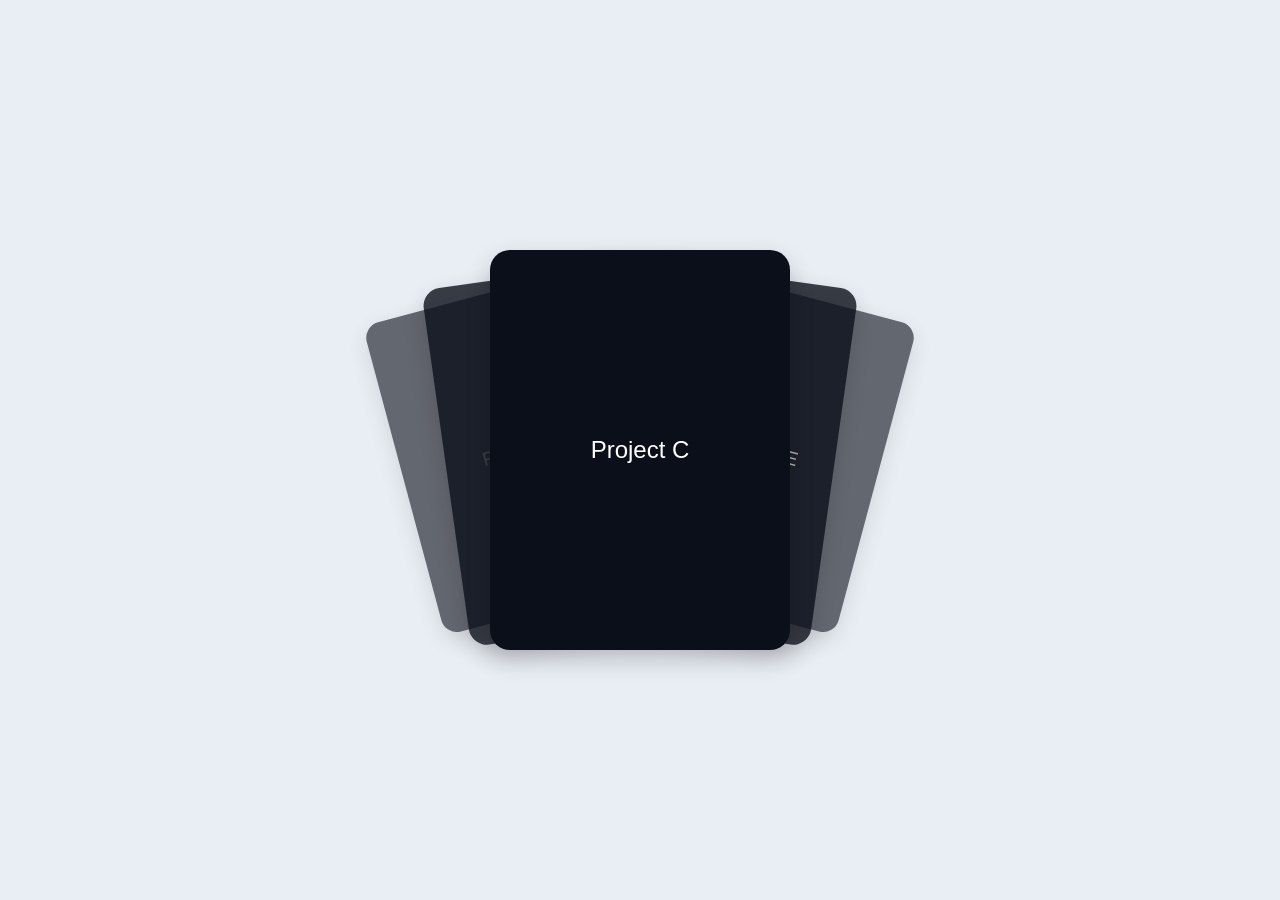
<file: index.html>
<!DOCTYPE html>
<html lang="en">
<head>
<meta charset="UTF-8">
<meta name="viewport" content="width=device-width, initial-scale=1.0">
<title>Card Carousel</title>

<style>
body {
  margin: 0;
  height: 100vh;
  display: flex;
  justify-content: center;
  align-items: center;
  background: #e9eef5;
  font-family: Arial, sans-serif;
}

.deck {
  position: relative;
  width: 300px;
  height: 400px;
  perspective: 1000px;
}

.card {
  position: absolute;
  width: 100%;
  height: 100%;
  background: #0b0f19;
  color: white;
  border-radius: 20px;
  display: flex;
  justify-content: center;
  align-items: center;
  font-size: 24px;
  cursor: pointer;
  transition: all 0.5s ease;
  box-shadow: 0 10px 25px rgba(0,0,0,0.2);
}

/* Position styles */
.c1 { transform: translateX(-120px) rotate(-15deg) scale(0.8); opacity: 0.6; }
.c2 { transform: translateX(-60px) rotate(-8deg) scale(0.9); opacity: 0.8; }
.c3 { transform: translateX(0) rotate(0deg) scale(1); z-index: 5; }
.c4 { transform: translateX(60px) rotate(8deg) scale(0.9); opacity: 0.8; }
.c5 { transform: translateX(120px) rotate(15deg) scale(0.8); opacity: 0.6; }

</style>
</head>

<body>

<div class="deck">
  <div class="card c1">Project A</div>
  <div class="card c2">Project B</div>
  <div class="card c3">Project C</div>
  <div class="card c4">Project D</div>
  <div class="card c5">Project E</div>
</div>

<script>
const cards = document.querySelectorAll('.card');
let classes = ['c1','c2','c3','c4','c5'];

cards.forEach((card, index) => {
  card.addEventListener('click', () => {
    rotateCards();
  });
});

function rotateCards() {
  classes.unshift(classes.pop()); // rotate array

  cards.forEach((card, i) => {
    card.className = 'card ' + classes[i];
  });
}
</script>

</body>
</html>
</file>
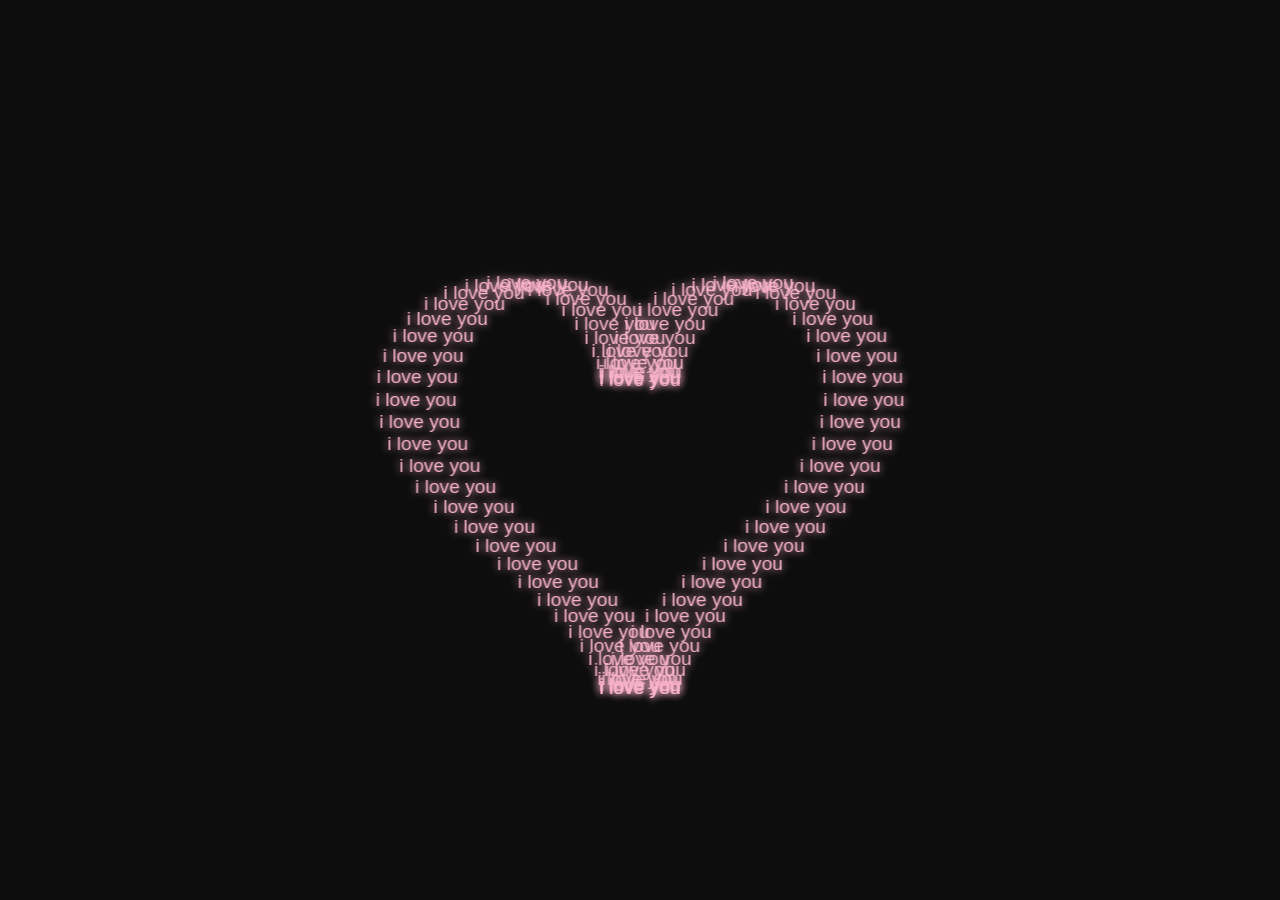
<file: heart.html>
<!DOCTYPE html>
<html lang="ru">
<head>
    <meta charset="UTF-8">
    <meta name="viewport" content="width=device-width, initial-scale=1.0">
    <title>Programmed Love</title>
    <style>
        body {
            margin: 0;
            background-color: #0d0d0d;
            display: flex;
            justify-content: center;
            align-items: center;
            height: 100vh;
            overflow: hidden;
            font-family: Arial, sans-serif;
        }

        .heart-container {
            position: relative;
            width: 100%;
            height: 100%;
            perspective: 1000px;
            transform-style: preserve-3d;
        }

        .love-word {
            position: absolute;
            color: #f8b3c9;
            font-size: 1.2rem;
            text-shadow: 0 0 8px #f8b3c9; 
            white-space: nowrap;
            transform: translate(-50%, -50%);
            animation: heart-anim 2.5s infinite ease-in-out;
        }

        @keyframes heart-anim {
            0% { 
                opacity: 0.7; 
                transform: translate(-50%, -50%) scale(1) translateZ(0); 
            }
            50% { 
                opacity: 1; 
                transform: translate(-50%, -50%) scale(1.05) translateZ(30px); 
                text-shadow: 0 0 15px #f8b3c9, 0 0 25px #f8b3c9; 
            }
            100% { 
                opacity: 0.7; 
                transform: translate(-50%, -50%) scale(1) translateZ(0); 
            }
        }
    </style>
</head>
<body>

    <div class="heart-container" id="heart-container"></div>

    <script>
        const container = document.getElementById('heart-container');
        const word = 'i love you';
        const totalElements = 75; 

        for (let i = 0; i < totalElements; i++) {
            const t = (i / totalElements) * Math.PI * 2;
            
            const x = 16 * Math.pow(Math.sin(t), 3);
            const y = -(13 * Math.cos(t) - 5 * Math.cos(2 * t) - 2 * Math.cos(3 * t) - Math.cos(4 * t)); 

            const scale = 14; 
            const left = x * scale;
            const top = y * scale;

            const el = document.createElement('div');
            el.className = 'love-word';
            el.innerText = word;
            el.style.left = `calc(50% + ${left}px)`;
            el.style.top = `calc(50% + ${top}px)`;
            el.style.animationDelay = `${Math.random() * 2}s`;

            container.appendChild(el);
        }
    </script>
</body>
</html>
</file>
